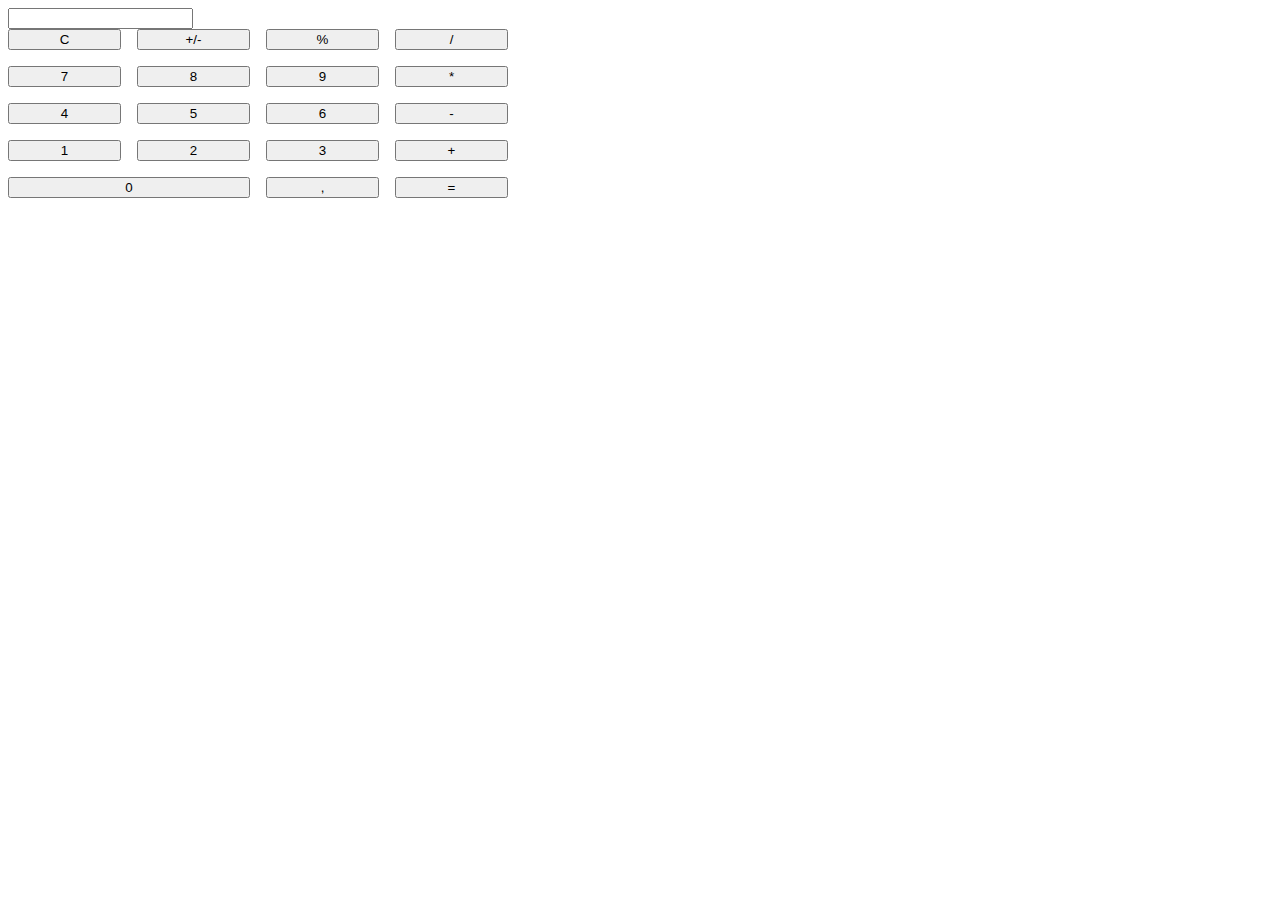
<file: Javascript-calculator/index.html>
<!DOCTYPE html>
<html lang="en">
<head>
  <meta charset="UTF-8">
  <meta http-equiv="X-UA-Compatible" content="IE=edge">
  <meta name="viewport" content="width=device-width, initial-scale=1.0">
  <title>Javascript calculator</title>
  <link rel="stylesheet" href="style.css">
</head>
<body>

  <div class="calculator">
    <input type="text" value="" id="input">
    <div class="grid">
        
          <button id="btnClear">C</button>
          <button>+/-</button>
          <button>%</button>
          <button id="btnDivide">/</button>
          <button id="btn7">7</button>
          <button id="btn8">8</button>
          <button id="btn9">9</button>
          <button id="btnMultiply">*</button>
          <button id="btn4">4</button>
          <button id="btn5">5</button>
          <button id="btn6">6</button>
          <button id="btnSubtract">-</button>
          <button id="btn1">1</button>
          <button id="btn2">2</button>
          <button id="btn3">3</button>
          <button id="btnAdd">+</button>
          <button id="btn0">0</button>
          <button id="btnComma">,</button> 
          <button id="btnEqual">=</button>  
    </div>
    </div>

  
  <script src="script.js"></script>
</body>
</html>
</file>
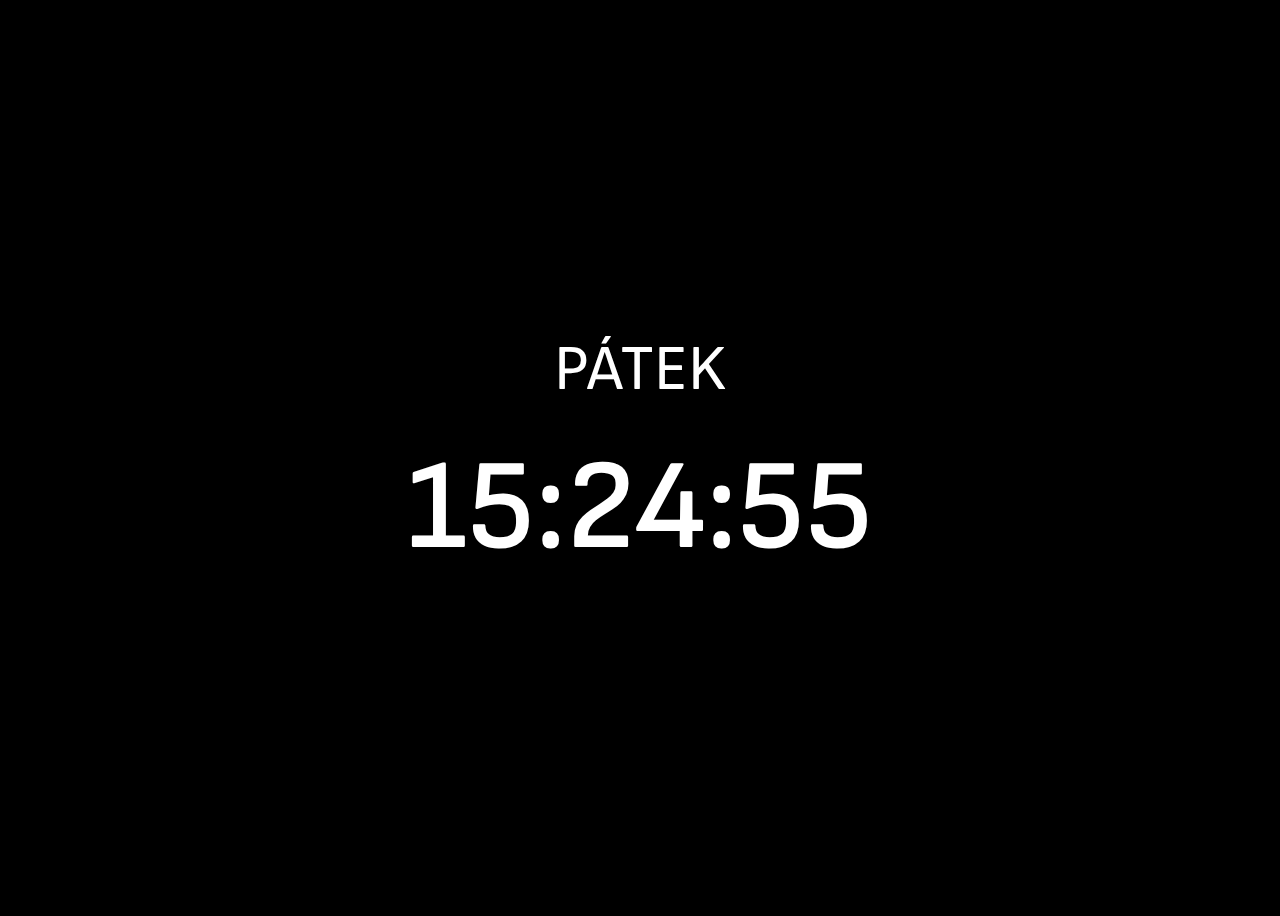
<file: Javascript-clock/index.html>
<!DOCTYPE html>
<html lang="en">
<head>
  <meta charset="UTF-8">
  <meta http-equiv="X-UA-Compatible" content="IE=edge">
  <meta name="viewport" content="width=device-width, initial-scale=1.0">
  <title>Javascript clock</title>
  <link rel="stylesheet" href="style.css">
</head>
<body>
  <div class="clock" onload="showTime()">
    <div id="MyDay"></div>
    <div id="MyClockDisplay"></div>
  </div>
  <script src="script.js"></script>
</body>
</html>
</file>
<file: Javascript-calculator/style.css>
@import url('https://fonts.googleapis.com/css2?family=Sofia+Sans&display=swap');

.calculator {
  width: 500px;
}

.grid {
  display: grid;
  grid-template: repeat(5, 1fr) / repeat(4, 1fr) ;
  gap: 1rem;
}

#btn0 {
  grid-column: 1 / 3;
}
</file>
<file: Javascript-clock/style.css>
@import url('https://fonts.googleapis.com/css2?family=Sofia+Sans&display=swap');

body {
  background: #000;
  color: #fff;
  font-family: 'Sofia Sans', sans-serif;
}

.clock {
  height: 100vh;
  display: flex;
  flex-direction: column;
  justify-content: center;
  align-items: center;
  row-gap: 1.5rem;
}

#MyDay {
  text-transform: uppercase;
  font-size: 4rem;
}

#MyClockDisplay {
  font-size: 8rem;
  font-weight: 600;
}
</file>
